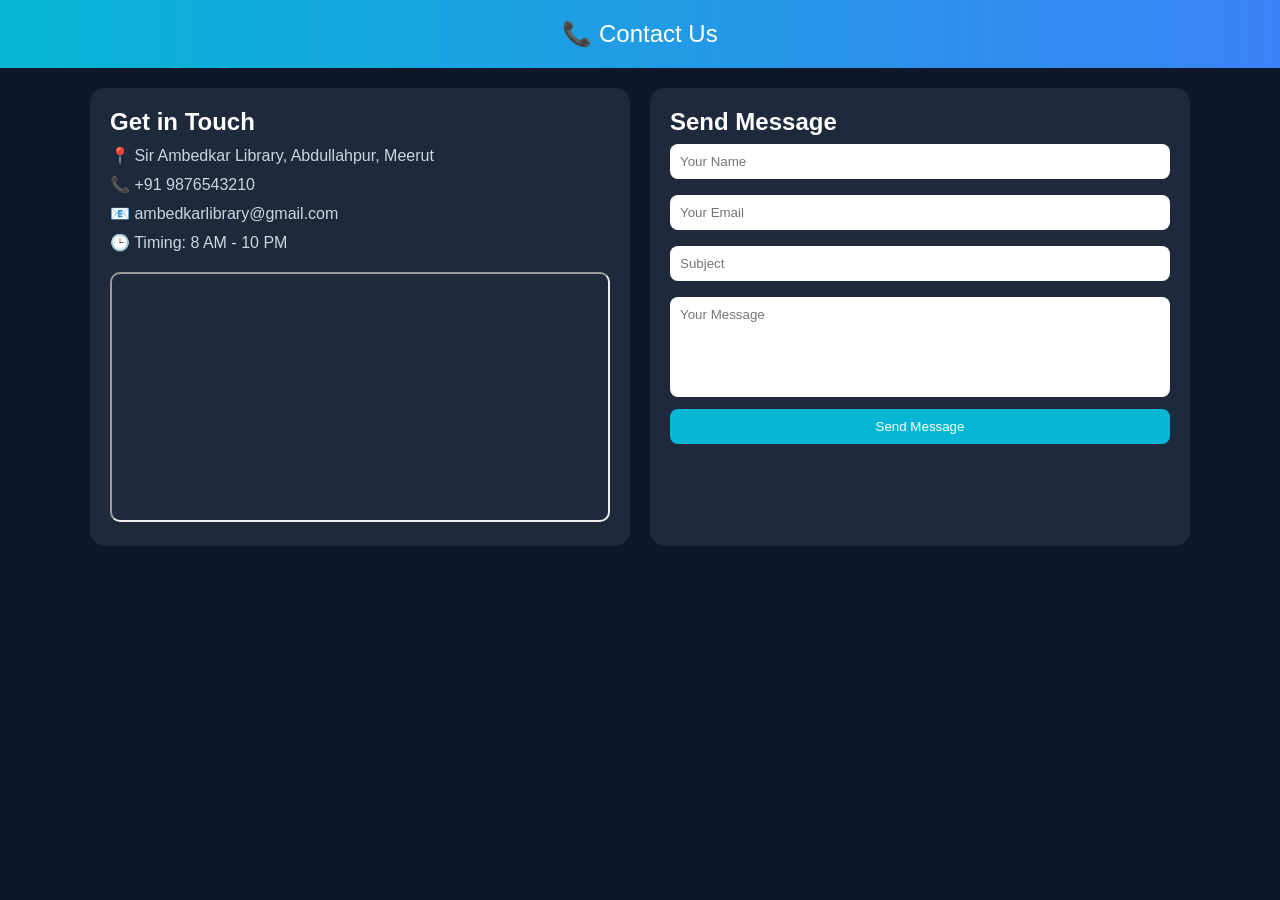
<file: Contact.html>
<!DOCTYPE html>
<html lang="en">
<head>
<meta charset="UTF-8">
<meta name="viewport" content="width=device-width, initial-scale=1.0">
<title>Contact Us</title>

<style>
*{
margin:0;
padding:0;
box-sizing:border-box;
font-family:'Segoe UI',sans-serif;
}

body{
background:#0f172a;
color:white;
}

/* HEADER */
header{
text-align:center;
padding:20px;
font-size:24px;
background:linear-gradient(90deg,#06b6d4,#3b82f6);
}

/* CONTAINER */
.container{
width:95%;
max-width:1100px;
margin:auto;
display:grid;
grid-template-columns:1fr 1fr;
gap:20px;
padding:20px 0;
}

/* BOX */
.box{
background:#1e293b;
padding:20px;
border-radius:15px;
}

/* INFO */
.info p{
margin:10px 0;
color:#cbd5e1;
}

/* MAP */
.map iframe{
width:100%;
height:250px;
border-radius:10px;
margin-top:10px;
}

/* FORM */
form input, form textarea{
width:100%;
padding:10px;
margin:8px 0;
border-radius:8px;
border:none;
}

form textarea{
resize:none;
height:100px;
}

/* BUTTON */
button{
width:100%;
padding:10px;
border:none;
border-radius:8px;
background:#06b6d4;
color:white;
cursor:pointer;
transition:0.3s;
}

button:hover{
background:#0284c7;
}

/* SUCCESS */
.success{
display:none;
margin-top:10px;
color:#22c55e;
}

/* RESPONSIVE */
@media(max-width:768px){
.container{
grid-template-columns:1fr;
}
}

</style>
</head>

<body>

<header>📞 Contact Us</header>

<div class="container">

<!-- INFO + MAP -->
<div class="box info">
<h2>Get in Touch</h2>

<p>📍 Sir Ambedkar Library, Abdullahpur, Meerut</p>
<p>📞 +91 9876543210</p>
<p>📧 ambedkarlibrary@gmail.com</p>
<p>🕒 Timing: 8 AM - 10 PM</p>

<div class="map">
<iframe src="https://www.google.com/maps/embed?pb=!1m18!1m12!1m3!1d3830.6164095025383!2d77.76530107575503!3d28.992875167625613!2m3!1f0!2f0!3f0!3m2!1i1024!2i768!4f13.1!3m3!1m2!1s0x390c7b21d4577201%3A0xfefe607ed5093ac1!2sSir%20ambedkar%20library!5e1!3m2!1sen!2sin!4v1775778844246!5m2!1sen!2sin"
allowfullscreen=""
loading="lazy">
</iframe>
</div>

</div>

<!-- FORM -->
<div class="box">
<h2>Send Message</h2>

<form id="contactForm">
<input type="text" id="name" placeholder="Your Name" required>
<input type="email" id="email" placeholder="Your Email" required>
<input type="text" id="subject" placeholder="Subject" required>
<textarea id="message" placeholder="Your Message" required></textarea>

<button type="submit">Send Message</button>
</form>

<div class="success" id="successMsg">✅ Message Sent Successfully!</div>

</div>

</div>

<script>

document.getElementById("contactForm").addEventListener("submit",function(e){
e.preventDefault();

let name=document.getElementById("name").value;
let email=document.getElementById("email").value;
let subject=document.getElementById("subject").value;
let message=document.getElementById("message").value;

if(name==="" || email==="" || subject==="" || message===""){
alert("Please fill all fields");
return;
}

document.getElementById("successMsg").style.display="block";
this.reset();
});

</script>

</body>
</html>
</file>
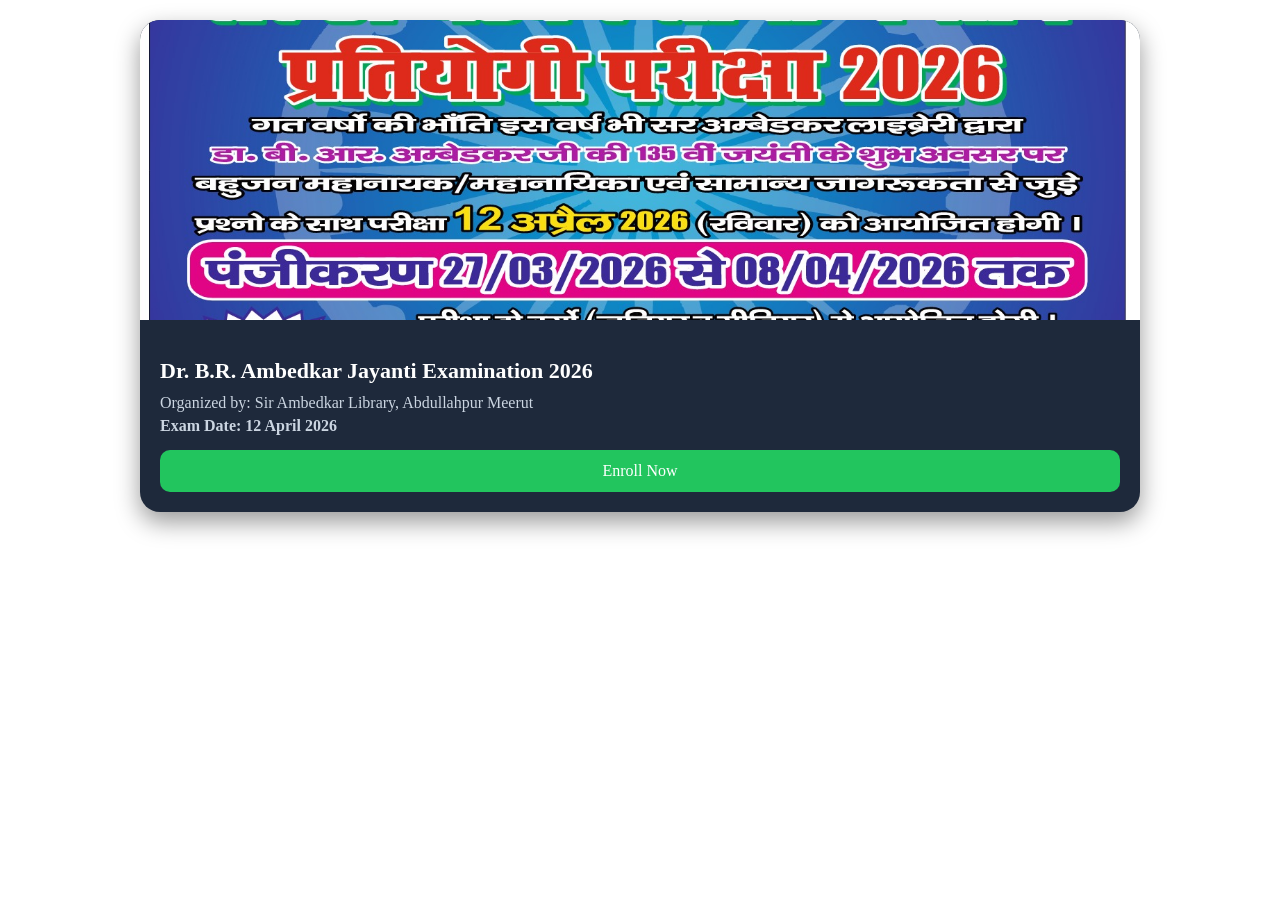
<file: Exam.html>
<!DOCTYPE html>
<html lang="en">
<head>
    <meta charset="UTF-8">
    <meta name="viewport" content="width=device-width, initial-scale=1.0">
    <title>Exam | Sir Ambedkar Library</title>
    <link rel="icon" href="logo.png">
    <style>.exam-card{
    width:90%;
    max-width:1000px;
    margin:20px auto;
    background:#1e293b;
    border-radius:20px;
    overflow:hidden;
    box-shadow:0 10px 25px rgba(0,0,0,0.4);
}

/* 🔥 IMAGE FIX */
.exam-card img{
    width:100%;
    height:300px;
    object-fit:cover;   /* 👈 main fix */
    display:block;
}

/* CONTENT */
.exam-content{
    padding:20px;
    color:white;
}

.exam-content h2{
    margin-bottom:10px;
    font-size:22px;
}

.exam-content p{
    margin:5px 0;
    color:#cbd5e1;
}

/* BUTTON */
.btn{
    display:block;
    text-align:center;
    padding:12px;
    margin-top:15px;
    background:#22c55e;
    color:white;
    border-radius:10px;
    text-decoration:none;
    transition:0.3s;
}

.btn:hover{
    background:#16a34a;
    transform:scale(1.05);
}

/* 📱 RESPONSIVE */
@media(max-width:600px){
    .exam-card img{
        height:200px;
    }

    .exam-content h2{
        font-size:18px;
    }
}</style>
</head>
<body>
    <div class="exam-card">
    <img src="poster.jpeg" alt="Exam Poster">

    <div class="exam-content">
        <h2>Dr. B.R. Ambedkar Jayanti Examination 2026</h2>
        <p>Organized by: Sir Ambedkar Library, Abdullahpur Meerut</p>
        <p><b>Exam Date: 12 April 2026</b></p>

        <a href="https://docs.google.com/forms/d/e/1FAIpQLSfDVa7NG2vNAXqpxlyDrPnSRz00KoZ2XtE3zCtOEZLPaDo2Ug/viewform" class="btn">Enroll Now</a>
    </div>
</div>
</body>
</html>
</file>
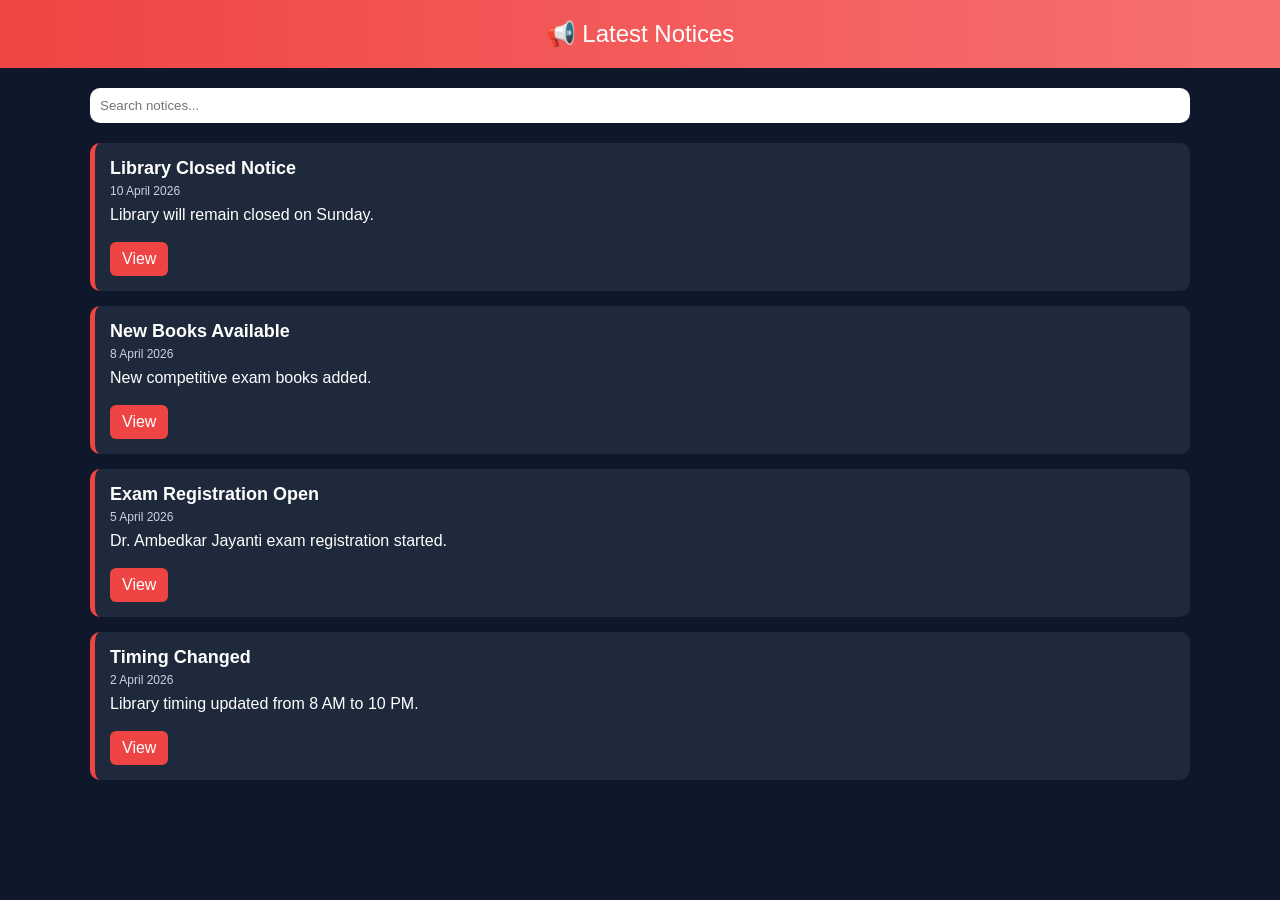
<file: Notices.html>
<!DOCTYPE html>
<html lang="en">
<head>
<meta charset="UTF-8">
<meta name="viewport" content="width=device-width, initial-scale=1.0">
<title>Notices</title>

<style>
*{
margin:0;
padding:0;
box-sizing:border-box;
font-family:'Segoe UI',sans-serif;
}

body{
background:#0f172a;
color:white;
}

/* HEADER */
header{
text-align:center;
padding:20px;
font-size:24px;
background:linear-gradient(90deg,#ef4444,#f87171);
}

/* CONTAINER */
.container{
width:95%;
max-width:1100px;
margin:auto;
}

/* SEARCH */
.search{
margin:20px 0;
}

.search input{
width:100%;
padding:10px;
border-radius:10px;
border:none;
}

/* NOTICE CARD */
.notice{
background:#1e293b;
border-left:5px solid #ef4444;
padding:15px;
margin-bottom:15px;
border-radius:10px;
transition:0.3s;
}

.notice:hover{
transform:translateX(5px);
background:#334155;
}

/* TITLE */
.notice h3{
font-size:18px;
margin-bottom:5px;
}

/* DATE */
.date{
font-size:12px;
color:#cbd5e1;
margin-bottom:8px;
}

/* BUTTON */
.btn{
display:inline-block;
padding:8px 12px;
background:#ef4444;
color:white;
border-radius:6px;
text-decoration:none;
transition:0.3s;
}

.btn:hover{
background:#dc2626;
}

/* RESPONSIVE */
@media(max-width:600px){
header{font-size:20px;}
}

</style>
</head>

<body>

<header>📢 Latest Notices</header>

<div class="container">

<!-- SEARCH -->
<div class="search">
<input type="text" id="search" placeholder="Search notices..." onkeyup="searchNotice()">
</div>

<!-- NOTICE LIST -->
<div id="noticeList"></div>

</div>

<script>

/* 🔥 APNE NOTICE YAHAN ADD KARO */
let notices = [
{
title:"Library Closed Notice",
date:"10 April 2026",
desc:"Library will remain closed on Sunday.",
link:"#"
},
{
title:"New Books Available",
date:"8 April 2026",
desc:"New competitive exam books added.",
link:"#"
},
{
title:"Exam Registration Open",
date:"5 April 2026",
desc:"Dr. Ambedkar Jayanti exam registration started.",
link:"#"
},
{
title:"Timing Changed",
date:"2 April 2026",
desc:"Library timing updated from 8 AM to 10 PM.",
link:"#"
}
];

/* DISPLAY */
function showNotices(data=notices){
let list=document.getElementById("noticeList");
list.innerHTML="";

data.forEach(n=>{
list.innerHTML+=`
<div class="notice">
<h3>${n.title}</h3>
<div class="date">${n.date}</div>
<p>${n.desc}</p>
<br>
<a href="${n.link}" class="btn">View</a>
</div>
`;
});
}

/* SEARCH */
function searchNotice(){
let val=document.getElementById("search").value.toLowerCase();

let filtered=notices.filter(n =>
n.title.toLowerCase().includes(val)
);

showNotices(filtered);
}

showNotices();

</script>

</body>
</html>
</file>
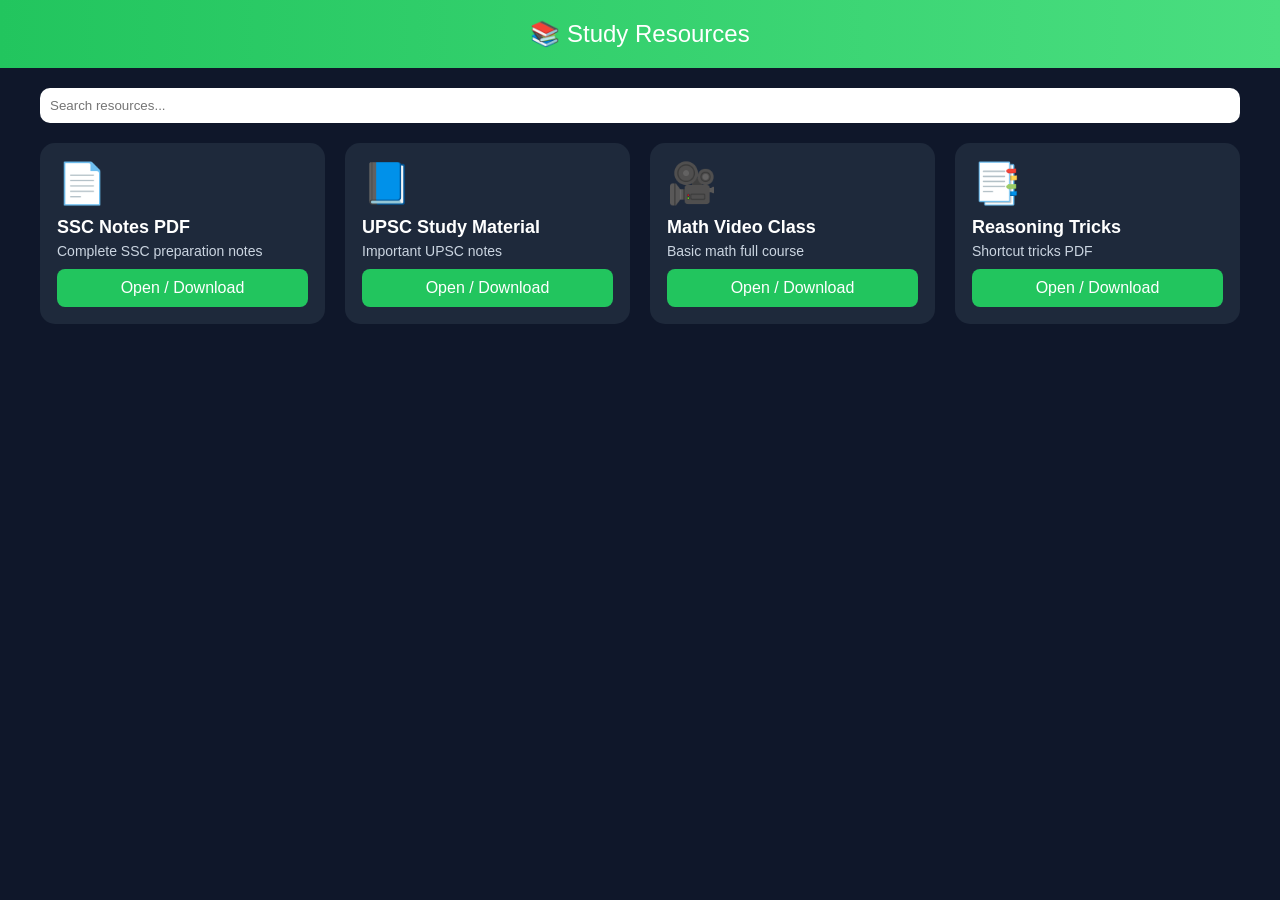
<file: Resources.html>
<!DOCTYPE html>
<html lang="en">
<head>
<meta charset="UTF-8">
<meta name="viewport" content="width=device-width, initial-scale=1.0">
<title>Resources</title>

<style>
*{
margin:0;
padding:0;
box-sizing:border-box;
font-family:'Segoe UI',sans-serif;
}

body{
background:#0f172a;
color:white;
}

/* HEADER */
header{
text-align:center;
padding:20px;
font-size:24px;
background:linear-gradient(90deg,#22c55e,#4ade80);
}

/* CONTAINER */
.container{
width:95%;
max-width:1200px;
margin:auto;
}

/* SEARCH */
.search{
margin:20px 0;
}

.search input{
width:100%;
padding:10px;
border-radius:10px;
border:none;
}

/* GRID */
.grid{
display:grid;
grid-template-columns:repeat(auto-fit,minmax(240px,1fr));
gap:20px;
}

/* CARD */
.card{
background:#1e293b;
border-radius:15px;
padding:15px;
transition:0.3s;
border:2px solid transparent;
}

.card:hover{
border:2px solid #4ade80;
transform:translateY(-6px);
}

/* ICON */
.icon{
font-size:40px;
margin-bottom:10px;
}

/* CONTENT */
.card h3{
font-size:18px;
margin-bottom:5px;
}

.card p{
font-size:14px;
color:#cbd5e1;
margin-bottom:10px;
}

/* BUTTON */
.btn{
display:block;
text-align:center;
padding:10px;
border-radius:8px;
background:#22c55e;
color:white;
text-decoration:none;
transition:0.3s;
}

.btn:hover{
background:#16a34a;
}

/* RESPONSIVE */
@media(max-width:600px){
header{font-size:20px;}
}

</style>
</head>

<body>

<header>📚 Study Resources</header>

<div class="container">

<!-- SEARCH -->
<div class="search">
<input type="text" id="search" placeholder="Search resources..." onkeyup="searchRes()">
</div>

<!-- GRID -->
<div class="grid" id="resGrid"></div>

</div>

<script>

/* 🔥 APNE RESOURCES YAHAN ADD KARO */
let resources = [
{
title:"SSC Notes PDF",
desc:"Complete SSC preparation notes",
type:"📄",
link:"files/ssc.pdf"
},
{
title:"UPSC Study Material",
desc:"Important UPSC notes",
type:"📘",
link:"files/upsc.pdf"
},
{
title:"Math Video Class",
desc:"Basic math full course",
type:"🎥",
link:"https://youtube.com"
},
{
title:"Reasoning Tricks",
desc:"Shortcut tricks PDF",
type:"📑",
link:"files/reasoning.pdf"
}
];

/* DISPLAY */
function showRes(data=resources){
let grid=document.getElementById("resGrid");
grid.innerHTML="";

data.forEach(r=>{
grid.innerHTML+=`
<div class="card">
<div class="icon">${r.type}</div>
<h3>${r.title}</h3>
<p>${r.desc}</p>
<a href="${r.link}" target="_blank" class="btn">Open / Download</a>
</div>
`;
});
}

/* SEARCH */
function searchRes(){
let val=document.getElementById("search").value.toLowerCase();

let filtered=resources.filter(r =>
r.title.toLowerCase().includes(val)
);

showRes(filtered);
}

showRes();

</script>

</body>
</html>
</file>
